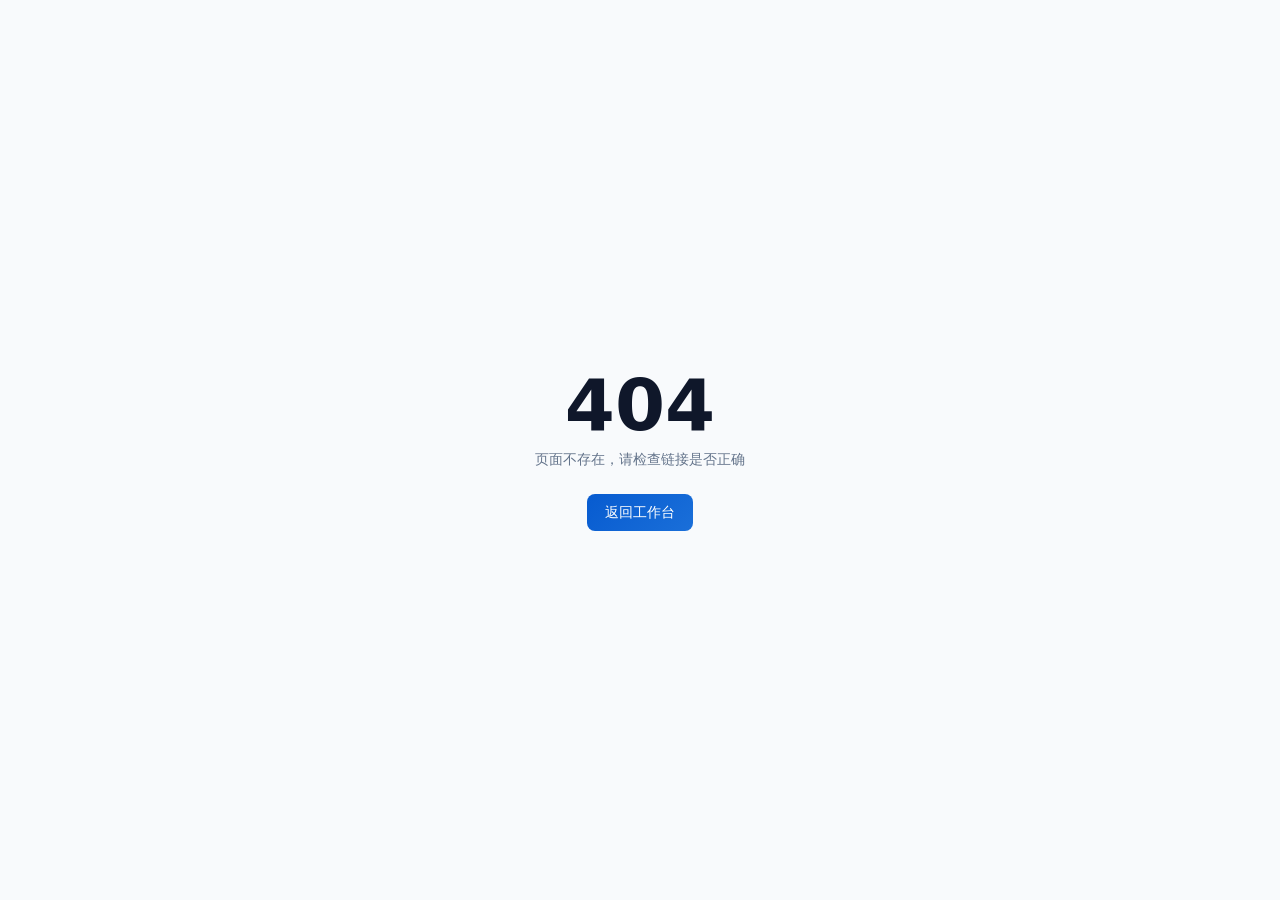
<file: index.html>
<!doctype html>
<html lang="en">

<head>
  <meta charset="UTF-8" />
  <link rel="icon" type="image/svg+xml" href="/favicon.svg" />
  <meta name="viewport" content="width=device-width, initial-scale=1.0" />
  <title>教研资料管理</title>
  <script type="module" crossorigin src="/assets/index-BLlHn3Ph.js"></script>
  <link rel="modulepreload" crossorigin href="/assets/rolldown-runtime-B1FJdls4.js">
  <link rel="modulepreload" crossorigin href="/assets/vendor-preview-pdf-A6iWkg5k.js">
  <link rel="modulepreload" crossorigin href="/assets/vendor-antd-_util-4RDlIn8j.js">
  <link rel="modulepreload" crossorigin href="/assets/vendor-antd-icons-hgnyCCky.js">
  <link rel="modulepreload" crossorigin href="/assets/vendor-antd-alert-Bp97d5Xb.js">
  <link rel="modulepreload" crossorigin href="/assets/vendor-antd-app-BQpvC3Tq.js">
  <link rel="modulepreload" crossorigin href="/assets/vendor-antd-breadcrumb-DNuB6FRC.js">
  <link rel="modulepreload" crossorigin href="/assets/vendor-antd-button-TEBgUWhV.js">
  <link rel="modulepreload" crossorigin href="/assets/vendor-antd-dropdown-DV5Yr3DG.js">
  <link rel="modulepreload" crossorigin href="/assets/vendor-react-D1dUkvlg.js">
  <link rel="modulepreload" crossorigin href="/assets/vendor-misc-sJog3W_a.js">
  <link rel="modulepreload" crossorigin href="/assets/authStorage-CcV-WnS6.js">
  <link rel="modulepreload" crossorigin href="/assets/vendor-visual-Cho35JK_.js">
  <link rel="modulepreload" crossorigin href="/assets/Particles-DFfViOKf.js">
  <link rel="stylesheet" crossorigin href="/assets/Particles-KHrnYH2h.css">
  <link rel="stylesheet" crossorigin href="/assets/index-BbEX1oVA.css">
</head>

<body>
  <div id="root"></div>
</body>

</html>
</file>
<file: assets/Particles-KHrnYH2h.css>
.particles-container{z-index:0;pointer-events:none;position:absolute;inset:0;overflow:hidden}.particles-container canvas{width:100%;height:100%;display:block}
</file>
<file: assets/index-BbEX1oVA.css>
*,:before,:after,::backdrop{--un-rotate:0;--un-rotate-x:0;--un-rotate-y:0;--un-rotate-z:0;--un-scale-x:1;--un-scale-y:1;--un-scale-z:1;--un-skew-x:0;--un-skew-y:0;--un-translate-x:0;--un-translate-y:0;--un-translate-z:0;--un-pan-x: ;--un-pan-y: ;--un-pinch-zoom: ;--un-scroll-snap-strictness:proximity;--un-ordinal: ;--un-slashed-zero: ;--un-numeric-figure: ;--un-numeric-spacing: ;--un-numeric-fraction: ;--un-border-spacing-x:0;--un-border-spacing-y:0;--un-ring-offset-shadow:0 0 #0000;--un-ring-shadow:0 0 #0000;--un-shadow-inset: ;--un-shadow:0 0 #0000;--un-ring-inset: ;--un-ring-offset-width:0px;--un-ring-offset-color:#fff;--un-ring-width:0px;--un-ring-color:#93c5fd80;--un-blur: ;--un-brightness: ;--un-contrast: ;--un-drop-shadow: ;--un-grayscale: ;--un-hue-rotate: ;--un-invert: ;--un-saturate: ;--un-sepia: ;--un-backdrop-blur: ;--un-backdrop-brightness: ;--un-backdrop-contrast: ;--un-backdrop-grayscale: ;--un-backdrop-hue-rotate: ;--un-backdrop-invert: ;--un-backdrop-opacity: ;--un-backdrop-saturate: ;--un-backdrop-sepia: }.container{width:100%}@media (width>=640px){.container{max-width:640px}}@media (width>=768px){.container{max-width:768px}}@media (width>=1024px){.container{max-width:1024px}}@media (width>=1280px){.container{max-width:1280px}}@media (width>=1536px){.container{max-width:1536px}}.visible{visibility:visible}.ms{margin-inline-start:1rem}.block{display:block}.hidden{display:none}.h-\[340px\]{height:340px}.flex{display:flex}.transform{transform:translateX(var(--un-translate-x)) translateY(var(--un-translate-y)) translateZ(var(--un-translate-z)) rotate(var(--un-rotate)) rotateX(var(--un-rotate-x)) rotateY(var(--un-rotate-y)) rotateZ(var(--un-rotate-z)) skewX(var(--un-skew-x)) skewY(var(--un-skew-y)) scaleX(var(--un-scale-x)) scaleY(var(--un-scale-y)) scaleZ(var(--un-scale-z))}.resize{resize:both}.b{border-width:1px}.px{padding-left:1rem;padding-right:1rem}.italic{font-style:italic}.underline{text-decoration-line:underline}.tab{tab-size:4}.filter{filter:var(--un-blur) var(--un-brightness) var(--un-contrast) var(--un-drop-shadow) var(--un-grayscale) var(--un-hue-rotate) var(--un-invert) var(--un-saturate) var(--un-sepia)}.ease{transition-timing-function:cubic-bezier(.4,0,.2,1)}.mb-8{margin-bottom:8px}.h-full{height:100%}*{box-sizing:border-box;margin:0;padding:0}.app-main{min-width:1200px;max-width:1600px;margin:0 auto}:root{--sans:system-ui, "Segoe UI", Roboto, sans-serif;--mono:ui-monospace, Consolas, monospace;font:14px/1.5 var(--sans);color:#0f172a;font-synthesis:none;text-rendering:optimizelegibility;-webkit-font-smoothing:antialiased;-moz-osx-font-smoothing:grayscale;background:#f1f5f9}html,body,#root{width:100%;min-height:100svh}#root{flex-direction:column;display:flex}body{margin:0}.root-layout{isolation:isolate;color:#0f172a;text-align:left;background:#f1f5f9;flex-direction:column;flex:1;min-height:100svh;display:flex;position:relative}.root-layout__particles{z-index:0}.root-layout__topbar{z-index:10;background:#fff;border-bottom:1px solid #e2e8f0;align-items:center;gap:32px;padding:12px 28px;display:flex;position:sticky;top:0;box-shadow:0 1px 2px #0f172a08}.root-layout__brand{flex-shrink:0;align-items:center;gap:10px;display:flex}.root-layout__logo{color:#fff;background:linear-gradient(135deg,#075bd0,#1a6fd9);border-radius:8px;justify-content:center;align-items:center;width:32px;height:32px;display:inline-flex;box-shadow:0 4px 10px #075bd040}.root-layout__brand-name{color:#0f172a;letter-spacing:.3px;font-size:16px;font-weight:600}.root-layout__nav{scrollbar-width:none;flex:1;align-items:center;gap:4px;min-width:0;display:flex;overflow-x:auto}.root-layout__nav::-webkit-scrollbar{display:none}.root-layout__nav-item{color:#475569;cursor:pointer;white-space:nowrap;background:0 0;border:none;border-radius:8px;align-items:center;gap:4px;padding:8px 14px;font-family:inherit;font-size:14px;font-weight:500;text-decoration:none;transition:all .2s;display:inline-flex}.root-layout__nav-item:hover{color:#0f172a;background:#f1f5f9}.root-layout__nav-item.is-active{color:#075bd0;background:#eff6ff}.root-layout__nav-caret{color:#94a3b8;margin-top:1px;transition:transform .2s}.root-layout__nav-caret.is-open{transform:rotate(180deg)}.root-layout__nav-item:hover .root-layout__nav-caret{color:#475569}.root-layout__nav-menu.ant-dropdown-menu{background:#fff;border:1px solid #e2e8f0;border-radius:10px;min-width:168px;padding:6px;box-shadow:0 12px 32px #0f172a1f}.root-layout__nav-menu .ant-dropdown-menu-item{line-height:inherit;border-radius:6px;height:auto;margin:2px 0;padding:0}.root-layout__nav-menu .ant-dropdown-menu-item:first-child{margin-top:0}.root-layout__nav-menu .ant-dropdown-menu-item:last-child{margin-bottom:0}.root-layout__nav-menu .ant-dropdown-menu-item-active,.root-layout__nav-menu .ant-dropdown-menu-item:hover{background:0 0!important}.root-layout__nav-menu .ant-dropdown-menu-item-disabled{color:#94a3b8;cursor:default;font-size:13px}.root-layout__nav-menu-item{color:#475569;white-space:nowrap;border-radius:6px;padding:8px 12px;font-size:13px;text-decoration:none;transition:background .15s,color .15s;display:block}.root-layout__nav-menu-item:hover{color:#0f172a;background:#f1f5f9}.root-layout__nav-menu-item.is-active{color:#075bd0;background:#eff6ff;font-weight:500}.root-layout__meta{flex-shrink:0;align-items:center;gap:14px;display:flex}.root-layout__date{color:#64748b;font-variant-numeric:tabular-nums;font-size:13px}.root-layout__user{color:#054a9e;background:#eff6ff;border:1px solid #dbeafe;border-radius:999px;align-items:center;gap:8px;padding:4px 12px 4px 4px;font-size:13px;font-weight:500;display:inline-flex}.root-layout__avatar{color:#fff;background:linear-gradient(135deg,#075bd0,#1a6fd9);border-radius:50%;justify-content:center;align-items:center;width:24px;height:24px;font-size:12px;font-weight:600;display:inline-flex}.root-layout__logout{color:#64748b;height:32px;font:inherit;cursor:pointer;background:#fff;border:1px solid #e2e8f0;border-radius:999px;align-items:center;gap:6px;padding:0 12px;font-size:13px;transition:border-color .2s,color .2s,background .2s;display:inline-flex}.root-layout__logout:hover{color:#075bd0;background:#eff6ff;border-color:#bfdbfe}.root-layout__page-head{flex-wrap:wrap;justify-content:space-between;align-items:center;gap:16px;padding:24px 28px 0;display:flex}.root-layout__title-block{min-width:0}.root-layout__title{color:#0f172a;margin:0;font-size:22px;font-weight:600;line-height:1.3}.root-layout__subtitle{color:#64748b;margin-top:4px;font-size:13px}.root-layout__tabs{margin-left:auto}.root-layout__content{z-index:1;background:0 0;flex-direction:column;flex:1;min-width:1200px;max-width:1600px;margin:0 auto;display:flex;position:relative}.root-layout__route-loading{z-index:20;color:#075bd0;-webkit-backdrop-filter:blur(4px);backdrop-filter:blur(4px);background:#f1f5f9b8;justify-content:center;align-items:center;gap:10px;width:100%;height:100%;min-height:280px;font-size:14px;font-weight:500;display:flex;position:fixed;inset:0}.root-layout__route-spinner{border:3px solid #075bd02e;border-top-color:#075bd0;border-radius:50%;width:22px;height:22px;animation:.8s linear infinite root-route-loading-spin}@keyframes root-route-loading-spin{to{transform:rotate(360deg)}}@media (width<=960px){.root-layout__topbar{gap:16px;padding:10px 16px}.root-layout__brand-name,.root-layout__date{display:none}.root-layout__page-head{padding:16px 16px 0}}
</file>
